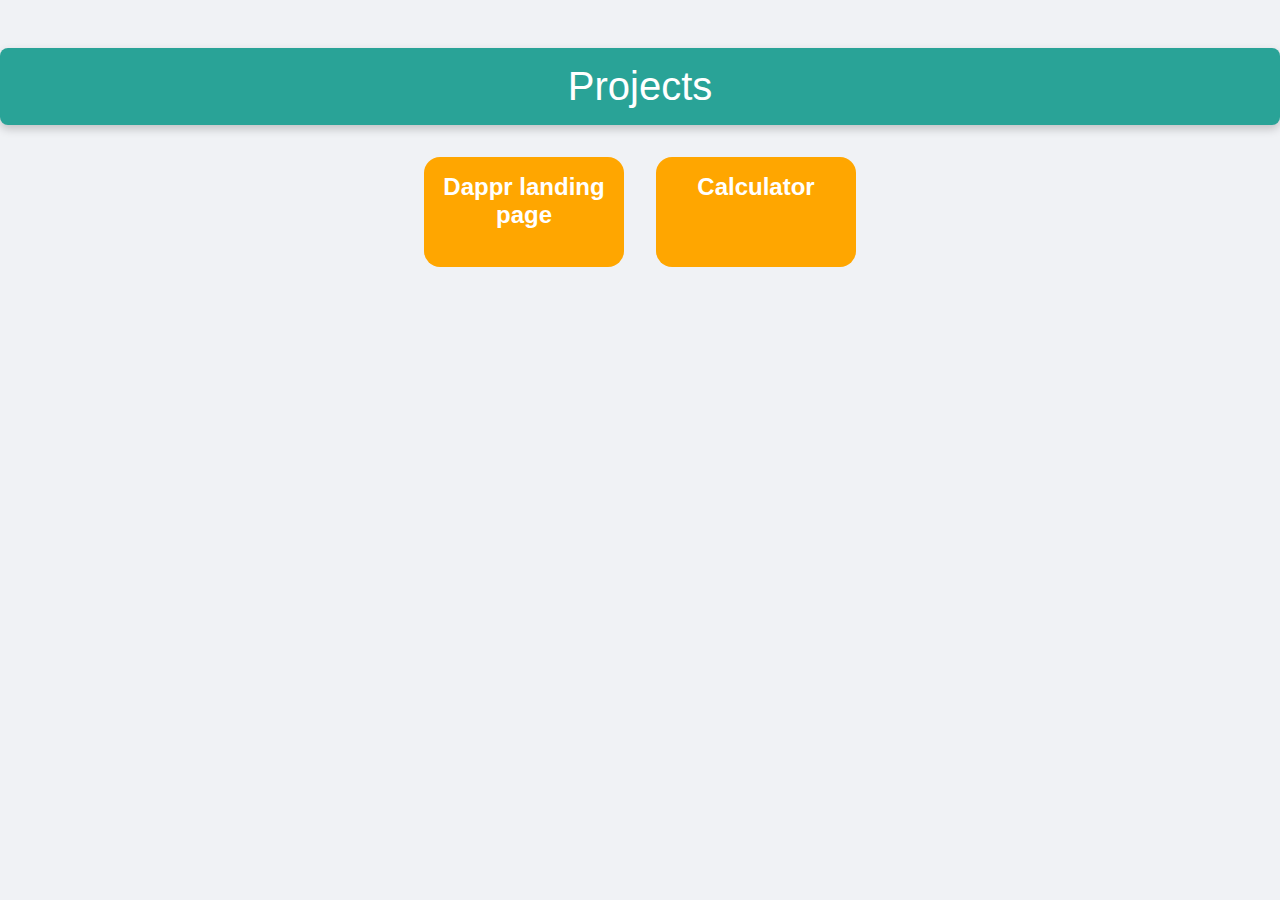
<file: index.html>
<!DOCTYPE html>
<html lang="en">
<head>
    <meta charset="UTF-8">
    <meta name="viewport" content="width=device-width, initial-scale=1.0">
    <title>Projects</title>
    <link rel="stylesheet" href="index.css">
</head>
<body>

<div class="container">
    <div class="header">
        Projects
    </div>
    <div class="projects-container">
        <a href="Dappr.html" class="project-box">Dappr landing page</a>
        <a href="Calculator.html" class="project-box">Calculator</a>
         </div>
</div>

</body>
</html>
</file>
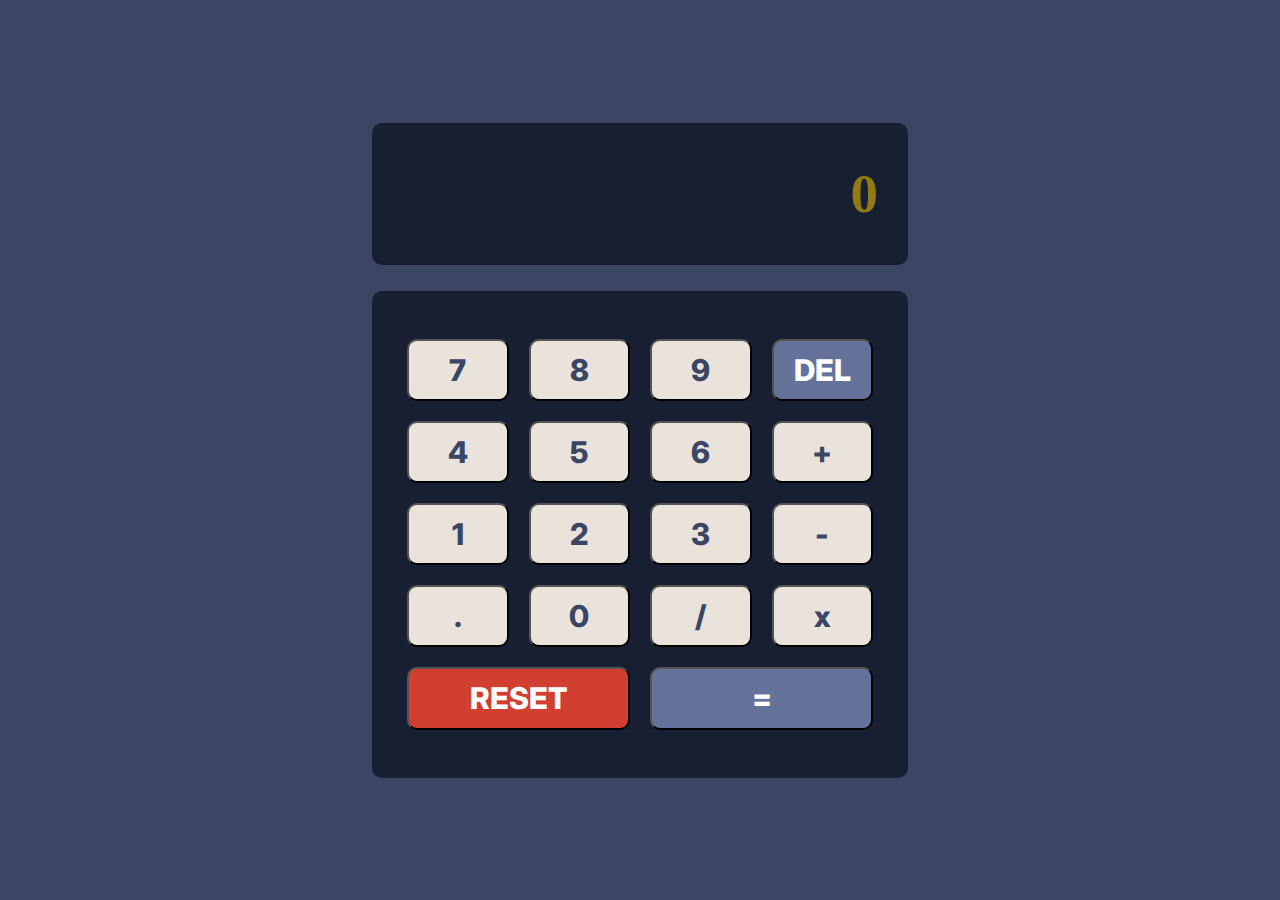
<file: Calculator.html>
<!DOCTYPE html>
<html lang="en">

<head>
    <meta charset="UTF-8">
    <meta name="viewport" content="width=device-width, initial-scale=1.0">
    <title>Calculator</title>
    <link rel="stylesheet" href="Calcualtor.css">
</head>

<body>
    <div class="outer-conatiner">

        <div class="screen">
        </div>

        <div class="keypad">
            <button class="key" value="7">7</button>
            <button class="key" value="8">8</button>
            <button class="key" value="9">9</button>
            <button class="key del" value="DEL">DEL</button>
            <button class="key" value="4">4</button>
            <button class="key" value="5">5</button>
            <button class="key" value="6">6</button>
            <button class="key" value="+">+</button>
            <button class="key" value="1">1</button>
            <button class="key" value="2">2</button>
            <button class="key" value="3">3</button>
            <button class="key" value="-">-</button>
            <button class="key" value=".">.</button>
            <button class="key" value="0">0</button>
            <button class="key" value="/">/</button>
            <button class="key" value="*">x</button>
            <button class="key reset" value="RESET">RESET</button>
            <button class="key equal" value="=">=</button>


        </div>



    </div>


    <script>


        const screen = document.querySelector('.screen');
        const keys = document.querySelectorAll('.key');

        screen.textContent = "0";

        const maxChars = 16;

        function updateScreen(value) {


            if (screen.textContent === "0" && value !== ".") {
                screen.textContent = value;
            } else if (screen.textContent.length < maxChars) {
                screen.textContent += value;
            } else {
                alert("Character limit reached!");
            }

        }
        keys.forEach(currentKey => {
            currentKey.addEventListener('click', () => {
                const keyValue = currentKey.value;
                if (keyValue === "DEL") {
                    if (screen.textContent.length > 1) {
                        screen.textContent = screen.textContent.slice(0, -1);
                    } else {
                        screen.textContent = "0";
                    }
                } else if (keyValue === "RESET") {
                    screen.textContent = "0";
                } else if (keyValue === "=") {
                    try {
                        let result = eval(screen.textContent);
                        if (Number.isInteger(result)) {
                            screen.textContent = result.toString();
                        } else {
                            screen.textContent = result.toFixed(3);
                        }
                    } catch {
                        screen.textContent = "Error";
                    }
                } else {
                    if (!isNaN(keyValue) || keyValue === '-' || keyValue === '.') {
                        console.log(keyValue);

                        updateScreen(keyValue);
                    } else if (screen.textContent !== "0") {
                        console.log('else' + keyValue);

                        updateScreen(keyValue);
                    }

                }
            });
        });
    </script>
</body>

</html>
</file>
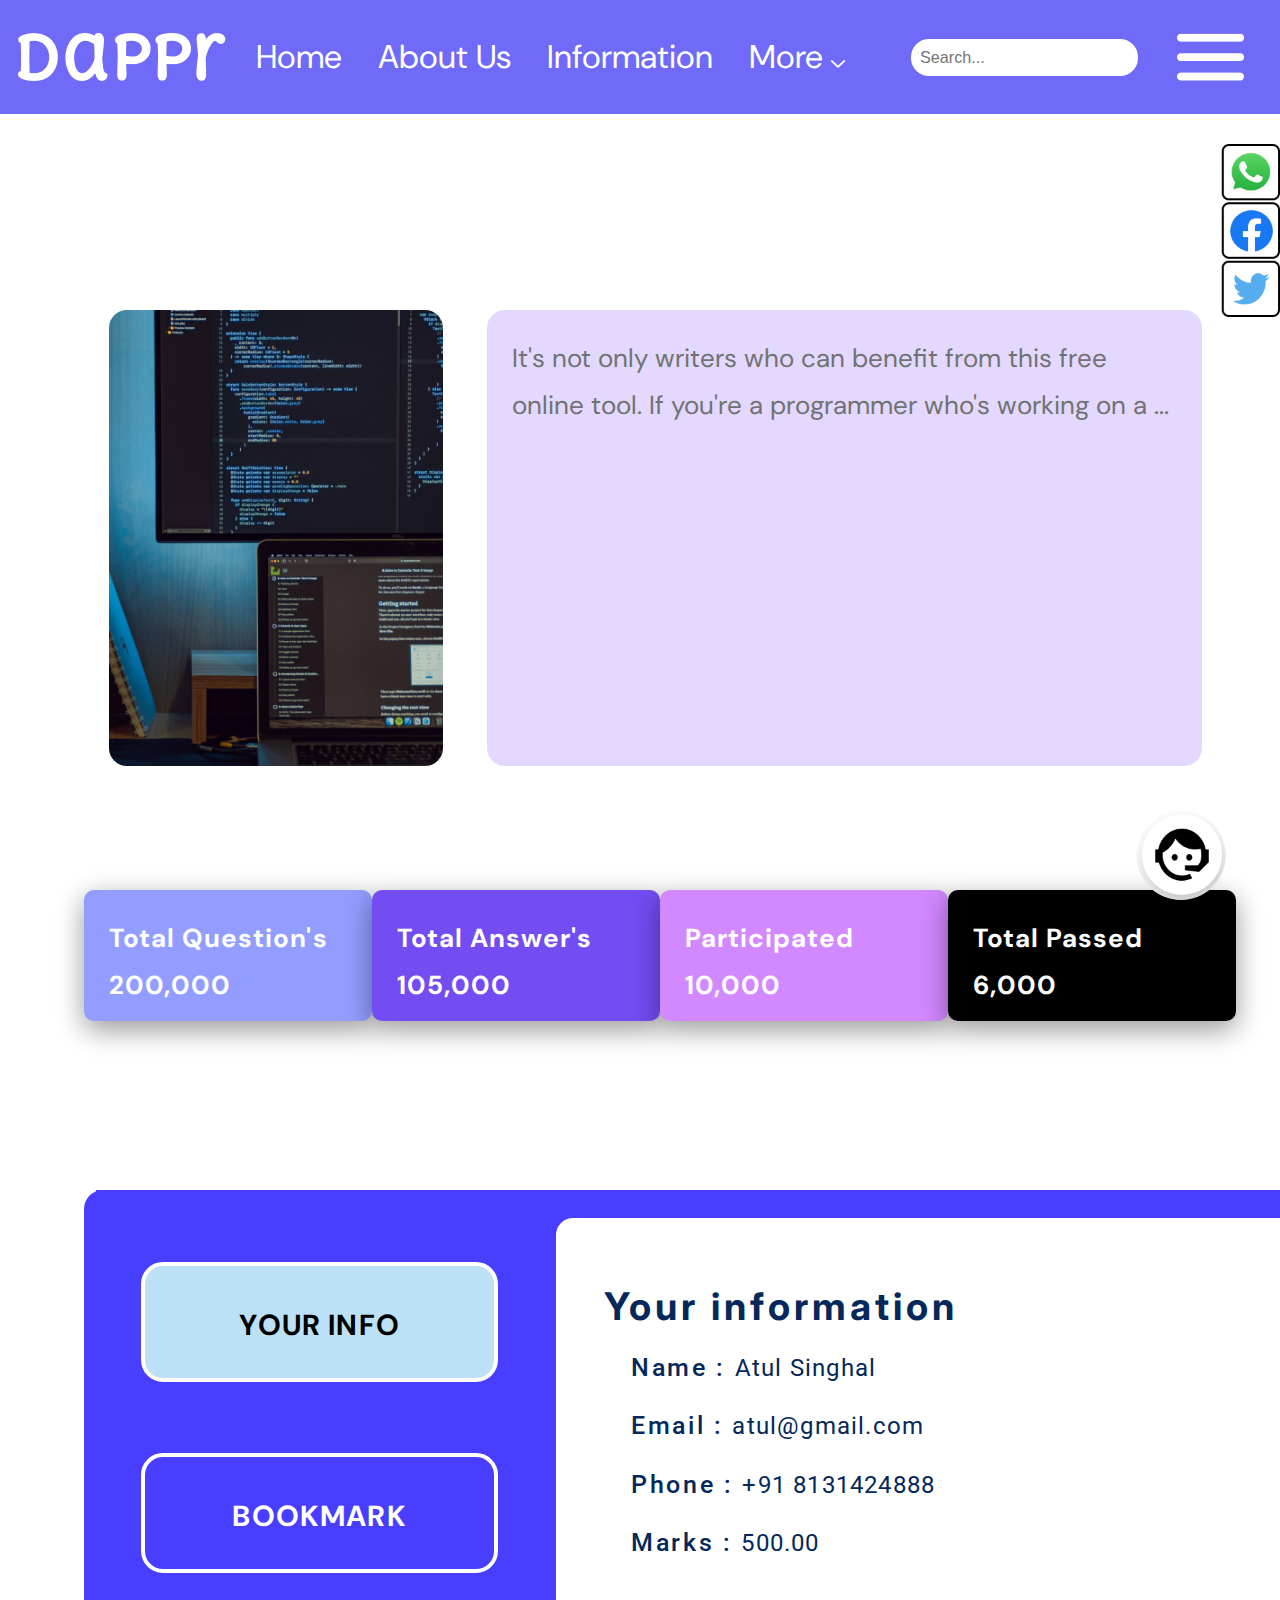
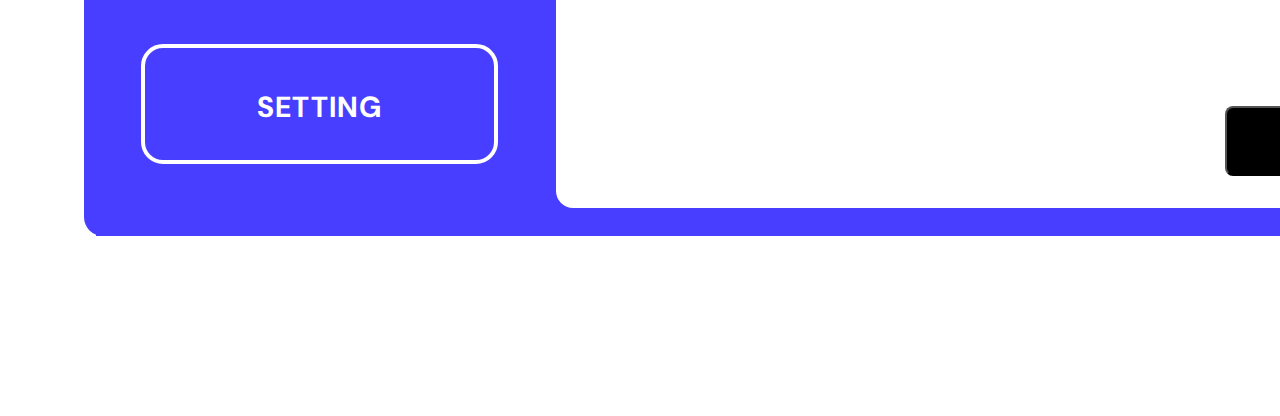
<file: Dappr.html>
<!DOCTYPE html>
<html lang="en">

<head>
    <meta charset="UTF-8">
    <meta name="viewport" content="width=device-width, initial-scale=1.0">
    <title>Document</title>
    <link rel="stylesheet" href="style-dappr.css">
</head>

<body>
    <div class="header">
        <img src="public\dappr.png" alt="Dappr Logo" class="logo-image">
        <nav class="nav">
            <a href="#">Home</a>
            <a href="#">About Us</a>
            <a href="#">Information</a>
            <a href="#">More
                <img src="public\Vector.png" alt="Vector" class="More-vector"></a>
        </nav>
        <input type="text" class="search-box" placeholder="Search...">
        <img src="public\Vector-1.png" alt="Vector1" class="Menu-image">
    </div>
    
        <div class="sticky-div">
            <img src="public\Frame 1.png" alt="Vector1" class="social-icons">
        </div>
        
        <div class="outermost-container">



            <div class="top-container">

                <div class="code-image">
                    <img src="public\image 4.png" alt="lappy image">
                </div>
                <div class="image-side-content">
                    It's not only writers who can benefit from this free online tool.
                    If you're a programmer who's working on a ...
                </div>


            </div>
            <div class="middle-container">
                <div class="stat-box" style="background: rgba(146, 157, 255, 1);">Total Question's<br>200,000</div>
                <div class="stat-box" style="background: rgba(115, 76, 242, 1) ;">Total Answer's<br>105,000</div>
                <div class="stat-box" style="background: rgba(210, 136, 255, 1) ;">Participated<br>10,000</div>
                <div class="stat-box" style="background: rgba(0, 0, 0, 1); ;">Total Passed<br>6,000</div>

            </div>

            <div class="bottom-container">

                <div class="btns">
                    <div class="btn" style="background: rgba(188, 224, 246, 1) ; color:black;">YOUR INFO</div>
                    <div class="btn">BOOKMARK</div>
                    <div class="btn">SETTING</div>

                </div>

                <div class="contact-info">
                    <div class="info">
                        <h2>Your information</h2>
                        <p> <span> Name : </span> Atul Singhal</p>
                        <p> <span> Email : </span> atul@gmail.com</p>
                        <p> <span> Phone : </span> +91 8131424888</p>
                        <p> <span> Marks : </span> 500.00</p>
                    </div>
                    <div class="next-btn-container">
                        <button class="nxt-btn">Next →</button>
                    </div>

                </div>


            </div>

            <img src="public\Group 2.png" alt="Chat" class="chat-img">



        </div>
        


</body>

</html>
</file>
<file: index.css>
* {
    margin: 0;
    padding: 0;
    box-sizing: border-box;
}

body {
    font-family: 'Segoe UI', sans-serif;
    background-color: hsl(210, 20%, 95%);
}

.container {
    display: flex;
    flex-direction: column;
    align-items: center;
    justify-content: top;
    height: 100vh;
}

.header {
    background-color: hsl(174, 60%, 40%);
    width: 100%;
    padding: 1rem;
    border-radius: 0.5rem;
    color: white;
    font-size: 2.5rem;
    text-align: center;
    margin-bottom: 2rem;
    margin-top: 3rem;
    box-shadow: 0 4px 10px rgba(0, 0, 0, 0.2);
}

.projects-container {
    display: flex;
    flex-wrap: wrap;
    gap: 2rem;
    justify-content: center;
}

.project-box {
    background-color: hsl(39, 100%, 50%);
    width: 200px;
    height: 110px;
    border-radius: 1rem;
    color: white;
    font-size: 1.5rem;
    font-weight: bold;
    text-decoration: none; 
    text-align: center;
    transition: transform 0.3s, box-shadow 0.3s;
    padding-top: 1rem;
}

.project-box:hover {
    transform: translateX(5px);
    box-shadow: 0 6px 20px rgba(0, 0, 0, 0.3);
}
</file>
<file: Calcualtor.css>
@import url('https://fonts.googleapis.com/css2?family=Inter:wght@800&display=swap');


* {
    padding: 0px;
    margin: 0px;
    box-sizing: border-box;
}

html {
    font-size: 10px;
}

.outer-conatiner {
    background-color: #3B4664;
    width: 100vw;
    height: 100vh;
    display: flex;
    flex-direction: column;
    align-items: center;
    justify-content: center;

}

.screen {
    background-color: #181F32;
    width: 53.6rem;
    height: 14.2rem;
    border-radius: 1rem;
    color: hsla(48, 97%, 45%, 0.6);
    font-family: Segoe UI;
    font-size: 5.5rem;
    font-weight: 700;
    text-align: right;
    padding: 5rem 3rem;
    display: flex;
    align-items: center;
    flex-direction: row-reverse;

}

.keypad {
    background-color: #181F32;
    width: 53.6rem;
    height: 48.7rem;
    margin-top: 2.6rem;
    padding: 4.8rem 3.5rem;
    border-radius: 1rem;
    display: grid;
    grid-template-rows: repeat(5, 1fr);
    grid-template-columns: repeat(4, 1fr);
    grid-gap: 2rem;

}

/*fonts*/
.key,
.reset,
.del,
.equal {
    font-family: Inter;
    font-size: 30px;
    font-weight: 800;
    text-align: center;
    border-radius: 1rem;
    transition: transform 0.3s, box-shadow 0.3s;

}

/*backgroung color and span*/
.key {
    background-color: #EAE3DB;
    color: #3B4664;
}

.reset {
    grid-column: span 2;
    color: white;
    background-color: #D13F30;
}

.equal {
    grid-column: span 2;
    color: white;
    background-color: #647299;
}

.del {
    background-color: #647299;
    color: white;
}

button:hover{
    transform: translateX(5px);
    box-shadow: 0 6px 20px hsla(48, 97%, 45%, 0.6);

}

button:active{
    transform: translateX(-5px);
    box-shadow: 0 6px 20px hsla(62, 98%, 49%, 0.9);
}
</file>
<file: style-dappr.css>
@import url('https://fonts.googleapis.com/css2?family=DM+Sans:wght@400;700&family=Inter:wght@700&family=Roboto:wght@400;500&display=swap');



html, body {
    font-size: 9px;
    margin: 0;
    padding: 0;
  }

* {
    box-sizing: border-box;
    padding: 0%;
    margin: 0%;
}

.header {
    background-color: #6F6AF7;
    padding: 2rem;
    color: white;
    display: flex;
    justify-content: space-between;
    align-items: center;
    height: 12.7rem;
    position: fixed; 
    top: 0;
    width: 100vw;
    z-index: 1000;
}

.nav {
    display: flex;
}

.nav img {
    width: auto;  
    height: auto; 
    max-width: 100%; 
    max-height: 100%; 
    object-fit: contain;
}

.nav a {
    color: white;
    text-decoration: none;
    margin-right: 4rem;
    font-size: 2rem;
    font-family: DM Sans;
    font-size: 3.643rem;
    font-weight: 400;
    line-height: 4.743rem;
    text-align: left;
}
.Menu-image{
    margin-right: 2rem;
}

.search-box {
    padding: 1rem;
    border-radius: 2rem;
    border: none;
    font-size: 1.8rem;
    margin-right: 1rem;
}

.outermost-container{
/* width: 154.2rem; */
width: 90%;
height: 169.5rem;
margin-left: 9.3rem ;
margin-right: 9.3rem ;
margin-top: 28.9rem;
margin-bottom: 20rem;
display: flex;
flex-direction: column;
}



.top-container {
    width: 100%;
    height: 50.7rem;
    display: flex;
}

.middle-container {
    width: 100%;
    height: 14.5rem;
    margin-top: 13.7rem;
    margin-bottom: 18.9rem;
    display: flex;
    justify-content: space-between;
}

.stat-box {
    width: 33.7rem;
    height: 14.548rem;
    border-radius: 1.1rem;
    padding: 2.8rem;
    box-shadow: 0rem 0.9rem 3.1rem 0rem #00000066;
    font-family: DM Sans;
    font-size: 2.9rem;
    font-weight: 700;
    line-height: 5.182rem;
    letter-spacing: 0.04em;
    text-align: left;
    color: rgba(255, 255, 255, 1);
}

.bottom-container {
    width: 154.2rem;
    height: 71.7rem;
    border-radius: 2.1rem;
    display: flex;
    justify-content: space-evenly;
    background: rgba(72, 62, 255, 1);
}

.btns {
    width: 49.7rem;
    background: rgba(72, 62, 255, 1);
    display: flex;
    flex-direction: column;
    align-items: center;
    justify-content: space-evenly;  
}

.btn {
    width: 39.7rem;
    height: 13.3rem;
    border-radius: 22px;
    background: rgba(72, 62, 255, 1);
    font-family: DM Sans;
    font-size: 29px;
    font-weight: 700;
    line-height: 13.3rem;
    letter-spacing: 0.04em;
    text-align: center;
    color: white;
    border: white 0.5rem solid;
}

.next-btn-container {
    height: 15rem;
    display: flex; 
    justify-content: flex-end; 
    align-items: center;
}

.nxt-btn {
    width: 20.7rem;
    height: 7.8rem;
    border-radius: 0.9rem;
    background: rgba(0, 0, 0, 1);
    font-family: Roboto;
    font-size: 2.4rem;
    font-weight: 400;
    line-height: 2.813rem;
    letter-spacing: 0.05em;
    text-align: center;
    color: white;
    margin-right: 5.3rem;
}

.contact-info {
    width: 100.4rem;
    height: 65.6rem;
    align-self: center;
    display: flex;
    flex-direction: column;
    background-color: white;
    border-radius: 1.9rem;
    color: rgba(4, 40, 90, 1);
}

.info {
    height: 50.6rem;
}

.info p {
    font-family: Roboto;
    font-size: 24px;
    font-weight: 400;
    line-height: 28.13px;
    letter-spacing: 0.05em;
    text-align: left;
    margin: 20px 0; /* Add vertical margin */
}

.info > h2 {
    font-family: Inter;
    font-size: 38px;
    font-weight: 700;
    line-height: 45.99px;
    letter-spacing: 0.105em;
    text-align: left;
    padding-top: 7.2rem;
    padding-left: 5.4rem;
    margin-bottom: 20px; /* Ensure separation from paragraphs */
}
.contact-info span {
    font-family: Roboto;
    font-size: 2.8rem;
    font-weight: 500;
    line-height: 4.281rem;
    letter-spacing: 0.105em;
    text-align: left;
    padding-left: 8.4rem;
}

.code-image {
    width: 32%;
    height: 50.7rem;
    margin-left: 2.8rem;
    margin-right: 4.9rem;
}

.code-image img {
    width: 100%; 
    height: 100%; 
    object-fit: cover; 
    border-radius: inherit; 
    border-radius: 2rem;
}

.image-side-content {
    box-sizing: border-box;
    width: 68%;
    height: 50.7rem;
    margin-right: 3.7rem;
    gap: 0rem;
    border-radius: 2rem;
    padding: 2.8rem;
    background: #E5D8FF;
    font-family: DM Sans;
    font-size: 2.9rem;
    font-weight: 400;
    line-height: 5.182rem;
    text-align: left;
    color: #6F7373;
}

.chat-img {
    position: fixed;
    right: 6rem;
    bottom: 0rem;
    width: 10rem;
    height: 10rem;
    background-color: white;
    border-radius: 100%;
    object-fit: cover; 
}
.sticky-div {
   
    position: sticky;
    float: right;
    top: 16rem; 
    margin-top: 15rem; 
    z-index: 1000; 
    

}
.social-icons {
    width: 7rem; /* Adjust the width as needed */
    height: auto; /* Maintains aspect ratio */
    object-fit: contain; /* Ensures the image scales nicely */
}
</file>
